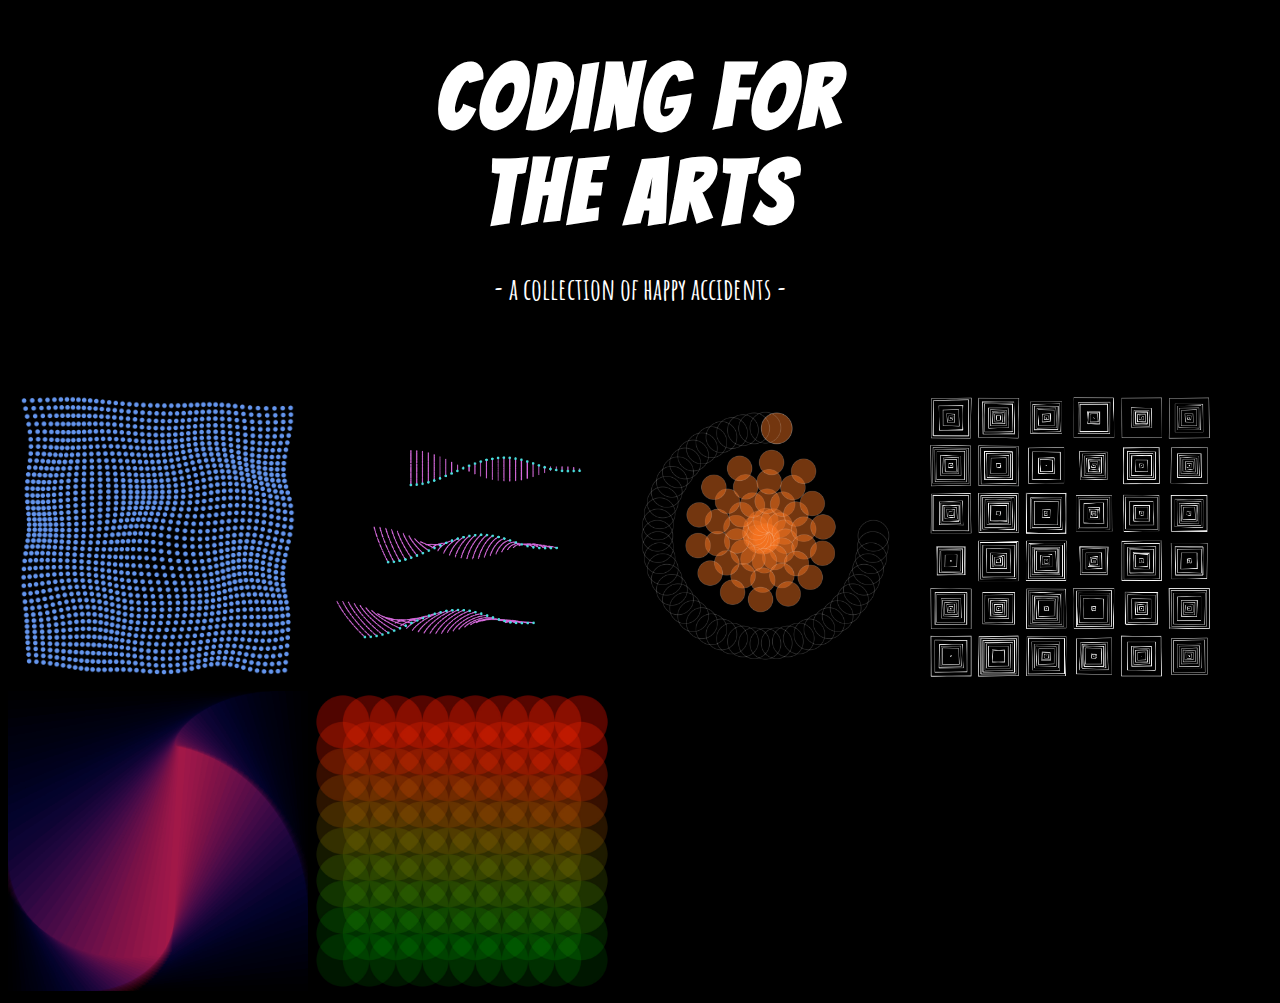
<file: index.html>
<!DOCTYPE html>
<html>
    <head>
        <meta charset="utf-8" />
        <title>nicolash</title>
        <link rel="stylesheet" href="css/stylesheet.css">
        <link rel="preconnect" href="https://fonts.googleapis.com"> 
        <link rel="preconnect" href="https://fonts.gstatic.com" crossorigin>
        <link href="https://fonts.googleapis.com/css2?family=Amatic+SC:wght@700&display=swap" rel="stylesheet">
        <link href="https://fonts.googleapis.com/css2?family=Bungee+Shade&display=swap" rel="stylesheet">
        <link href="https://fonts.googleapis.com/css2?family=Monofett&display=swap" rel="stylesheet">
        <link href="https://fonts.googleapis.com/css2?family=Press+Start+2P&display=swap" rel="stylesheet">
        <link href="https://fonts.googleapis.com/css2?family=Bangers&display=swap" rel="stylesheet">

    </head>

    <body style="background-color:rgb(0, 0, 0);">

        
        <h1 class="large center">coding for<br/>the arts</h1>
        <h2 class="medium center">- a collection of happy accidents -</h2>


        <a href="pool.html"><img src="svg/pool.png" style="width:300px"></a>
        <a href="wave.html"><img src="svg/wave.png" style="width:300px"></a>
        <a href="clock.html"><img src="p5/clock.png" style="width:300px"></a>
        <a href="molnar.html"><img src="svg/vera_molnar.png" style="width:300px"></a>
        <a href="rectangles.html"><img src="drawbot/rotating_rectangles_V01.jpg" style="width:300px"></a>
        <a href="circles.html"><img src="drawbot/circles_grid_V01.jpg" style="width:300px"></a>


    </body>







</html>
</file>
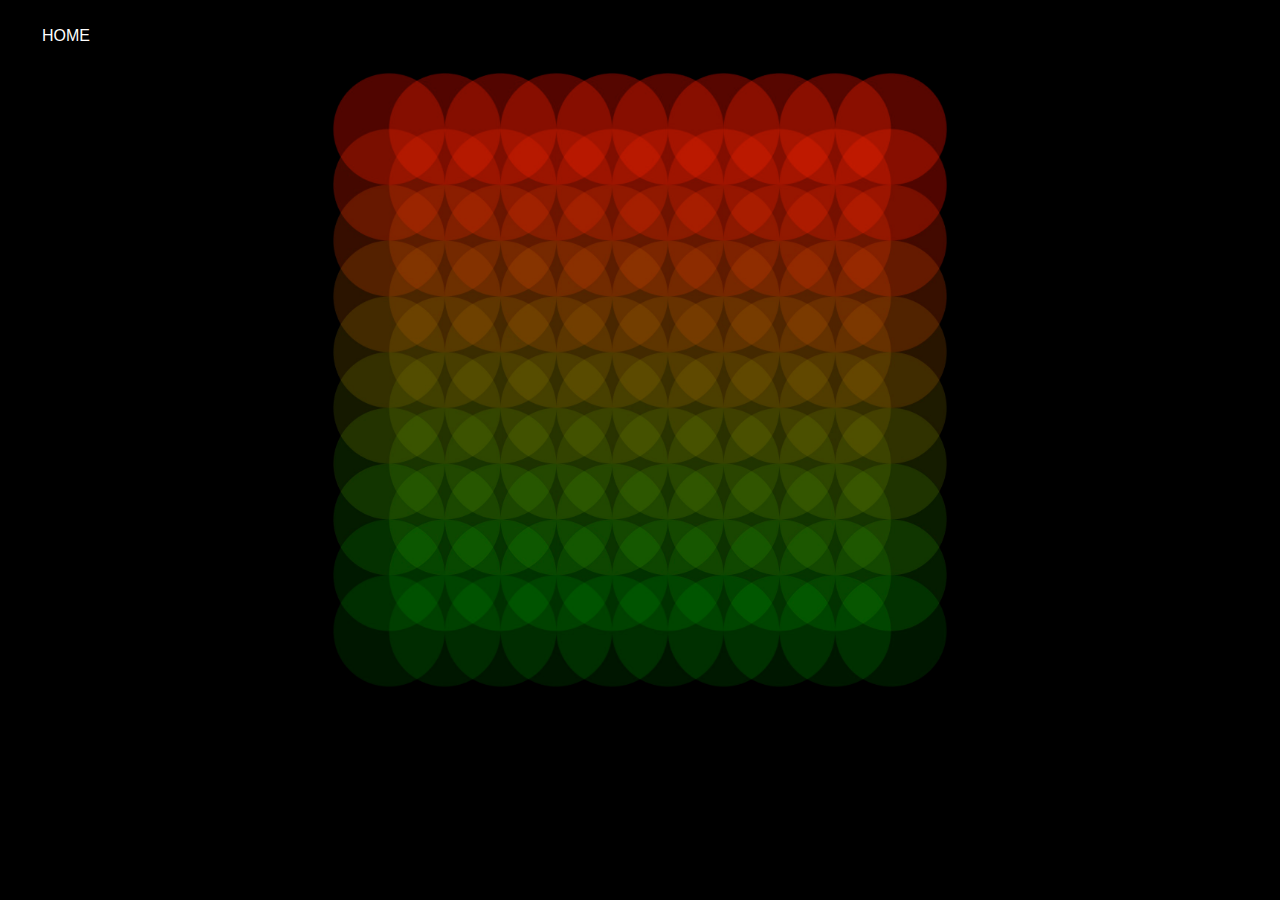
<file: circles.html>
<!DOCTYPE html>
<html>
    <head>
        <meta charset="utf-8" />
        <title>DRAWBOT</title>

        <link rel="stylesheet" href="css/stylesheet.css">
        <link rel="preconnect" href="https://fonts.googleapis.com"> 
        <link rel="preconnect" href="https://fonts.gstatic.com" crossorigin>
        <link href="https://fonts.googleapis.com/css2?family=Amatic+SC:wght@400;700&display=swap" rel="stylesheet">



    </head>

    <body style="background-color:rgb(0, 0, 0);">
        <button class="button" href="index.html">HOME</button>
        
        <img src="drawbot/circles_grid_V01.jpg" alt="circles" class="centerimage" width="600">
        
       
        
        
       

    </body>









</html>
</file>
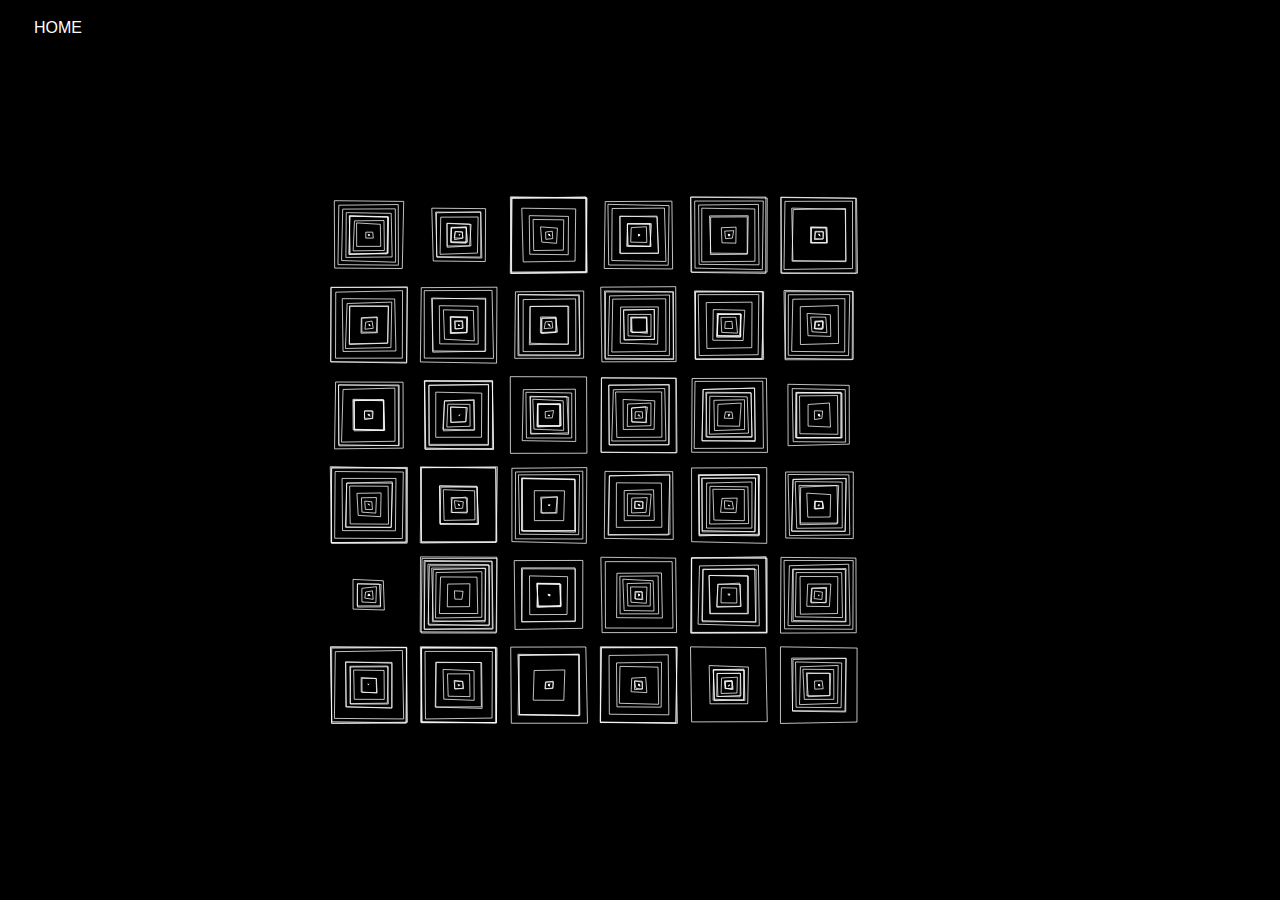
<file: molnar.html>
<!DOCTYPE html>
<html>
    <head>
        <meta charset="utf-8" />
        <title>SVG</title>
        <meta name="viewport" content="initial-scale=1, minimum-scale=1, user-scalable=no, viewport-fit=cover">
        <link rel="stylesheet" href="css/stylesheet.css">
        <link rel="preconnect" href="https://fonts.googleapis.com"> 
        <link rel="preconnect" href="https://fonts.gstatic.com" crossorigin>
        <link href="https://fonts.googleapis.com/css2?family=Amatic+SC:wght@400;700&display=swap" rel="stylesheet">

        <style>
            body {
                margin: 0;
                padding: 0;
                width: 100%;
                height: 100%;
                font-size: 0;
                font-family: sans-serif;
                color: #fff;
                background-color: #000;
                user-select: none;
            }
    
            stage,
            svg,
            path {
                position: fixed;
                overflow: visible;
            }
        </style>

    </head>

    <body style="background-color:rgb(0, 0, 0);">
    
       

    </body>
    <button class="button" href="index.html">HOME</button>
    <script src="lib/simplex-noise.min.js" class="centerimage"></script>
    <script src="svg/molnar.js"></script>


</html>
</file>
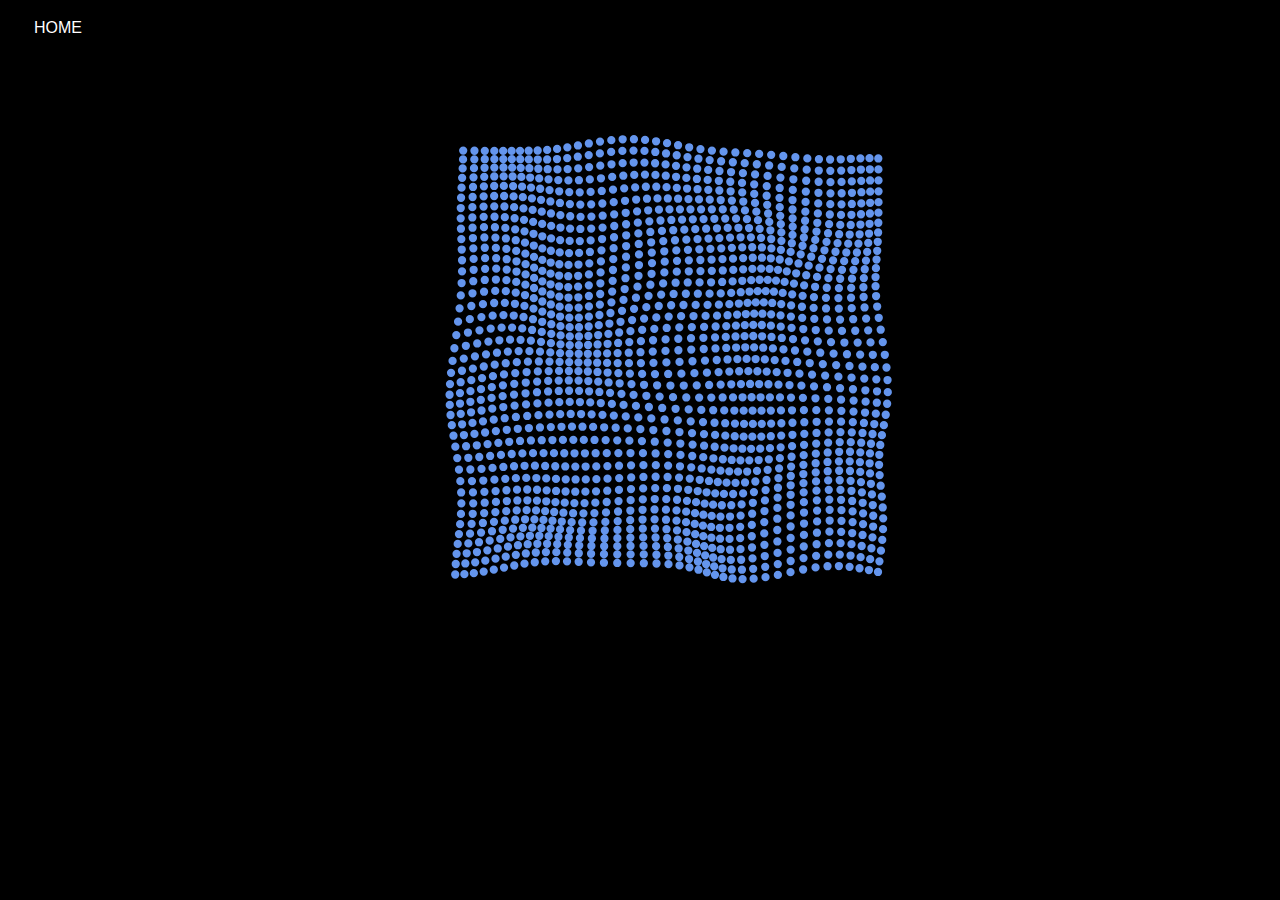
<file: pool.html>
<!DOCTYPE html>
<html>
    <head>
        <meta charset="utf-8" />
        <title>SVG</title>
        <meta name="viewport" content="initial-scale=1, minimum-scale=1, user-scalable=no, viewport-fit=cover">
        <link rel="stylesheet" href="css/stylesheet.css">
        <link rel="preconnect" href="https://fonts.googleapis.com"> 
        <link rel="preconnect" href="https://fonts.gstatic.com" crossorigin>
        <link href="https://fonts.googleapis.com/css2?family=Amatic+SC:wght@400;700&display=swap" rel="stylesheet">

        <style>
            body {
                margin: 0;
                padding: 0;
                width: 100%;
                height: 100%;
                font-size: 0;
                font-family: sans-serif;
                color: #fff;
                background-color: #000;
                user-select: none;
            }
    
            stage,
            svg,
            path {
                position: fixed;
                overflow: visible;
            }
        </style>

    </head>

    <body style="background-color:rgb(0, 0, 0);">
    
        <button class="button" href="index.html">HOME</button>
        

    </body>

    <script src="lib/simplex-noise.min.js"></script>
    <script src="svg/pool.js"></script>


</html>
</file>
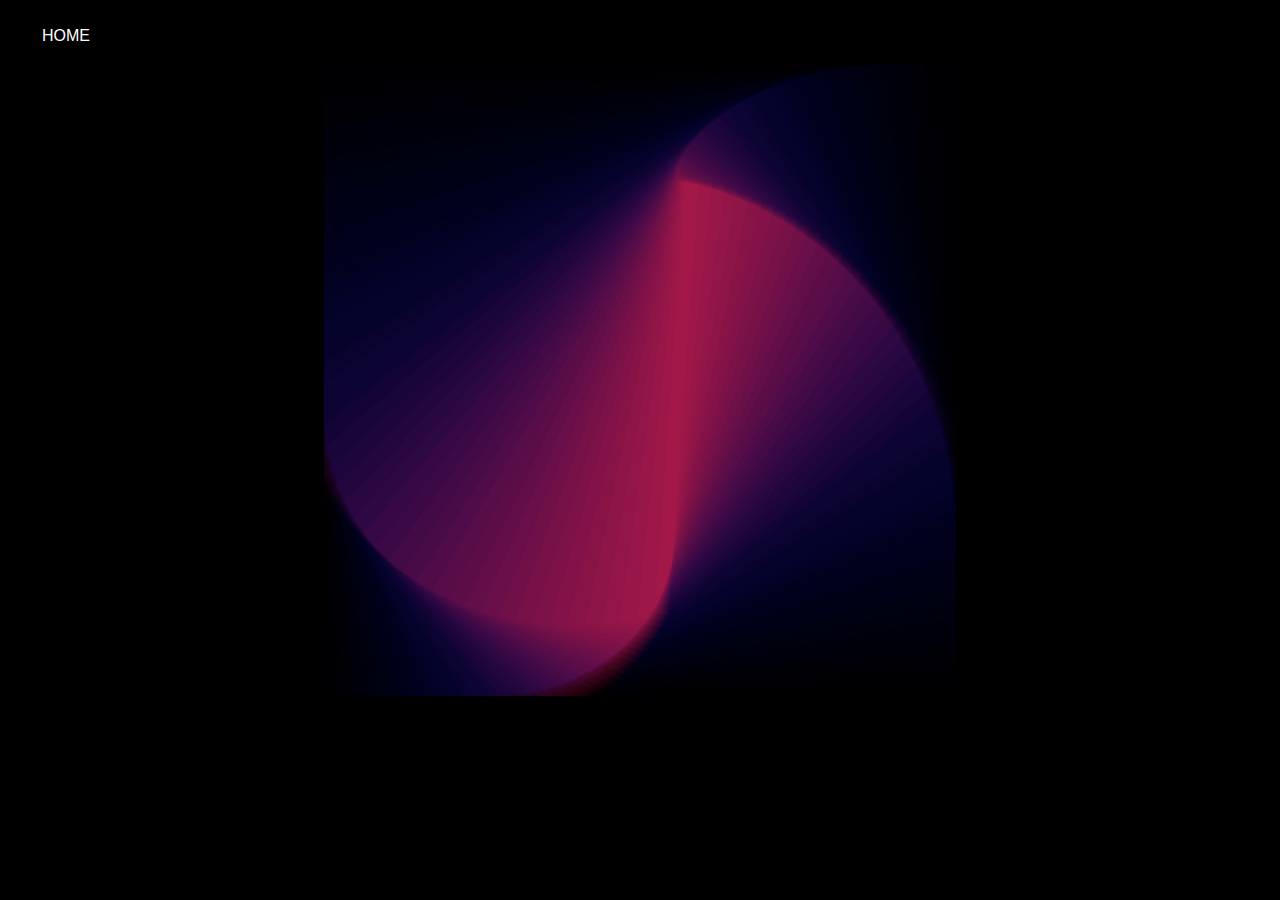
<file: rectangles.html>
<!DOCTYPE html>
<html>
    <head>
        <meta charset="utf-8" />
        <title>rectangle</title>

        <link rel="stylesheet" href="css/stylesheet.css">
        <link rel="preconnect" href="https://fonts.googleapis.com"> 
        <link rel="preconnect" href="https://fonts.gstatic.com" crossorigin>
        <link href="https://fonts.googleapis.com/css2?family=Amatic+SC:wght@400;700&display=swap" rel="stylesheet">



    </head>

    <body style="background-color:rgb(0, 0, 0);">
        <button class="button" href="index.html">HOME</button>
        <img src="drawbot/rotating_rectangles_V01.jpg" alt="rectangle" class="centerimage" width="300">
     
       

       

    </body>









</html>
</file>
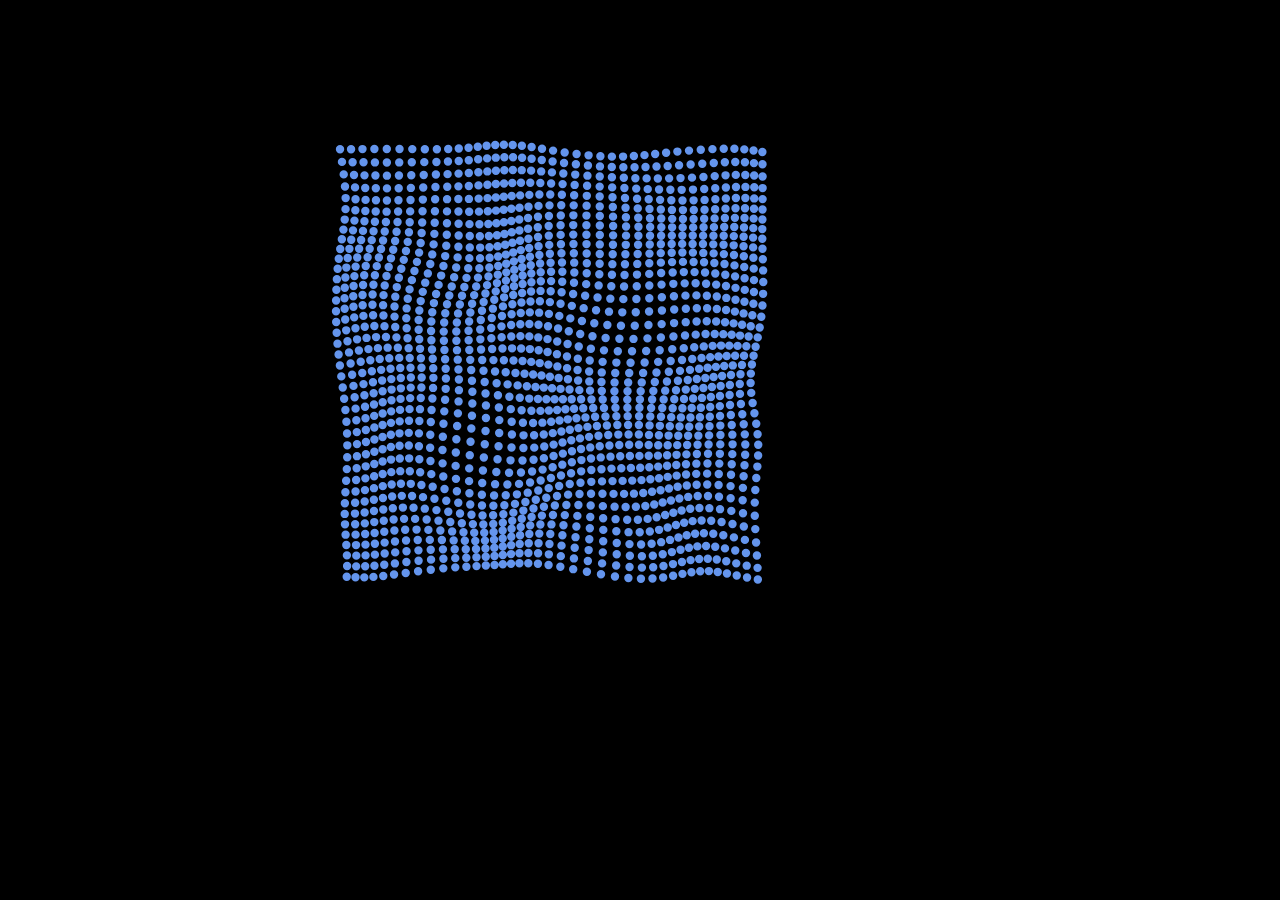
<file: svg.html>
<!DOCTYPE html>
<html>
    <head>
        <meta charset="utf-8" />
        <title>SVG</title>
        <meta name="viewport" content="initial-scale=1, minimum-scale=1, user-scalable=no, viewport-fit=cover">
        <link rel="stylesheet" href="css/stylesheet.css">
        <link rel="preconnect" href="https://fonts.googleapis.com"> 
        <link rel="preconnect" href="https://fonts.gstatic.com" crossorigin>
        <link href="https://fonts.googleapis.com/css2?family=Amatic+SC:wght@400;700&display=swap" rel="stylesheet">

        <style>
            body {
                margin: 0;
                padding: 0;
                width: 100%;
                height: 100%;
                font-size: 0;
                font-family: sans-serif;
                color: #fff;
                background-color: #000;
                user-select: none;
            }
    
            stage,
            svg,
            path {
                position: fixed;
                overflow: visible;
            }
        </style>

    </head>

    <body style="background-color:rgb(0, 0, 0);">
    
       

    </body>

    <script src="lib/simplex-noise.min.js"></script>
    <script src="svg/pool.js"></script>


</html>
</file>
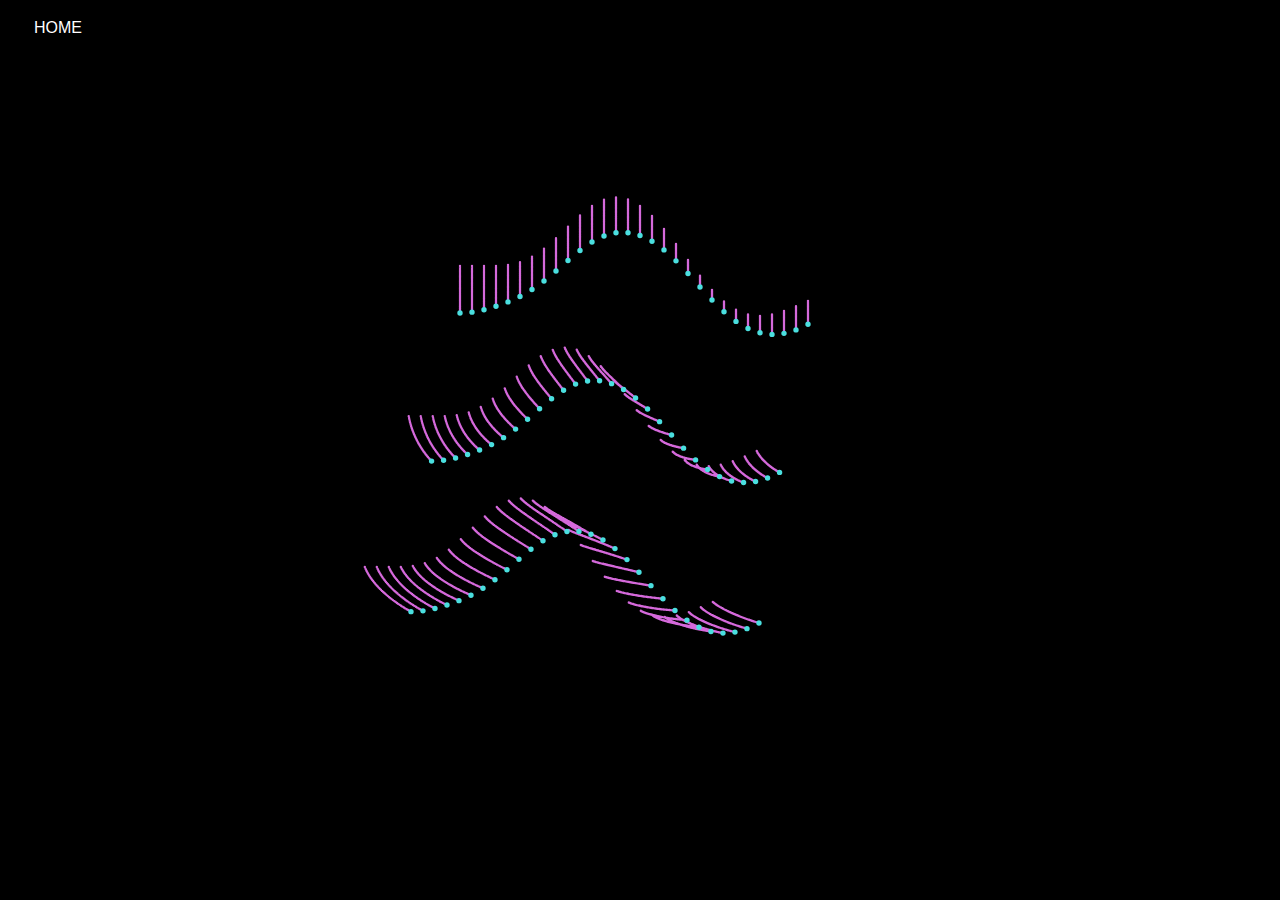
<file: wave.html>
<!DOCTYPE html>
<html>
    <head>
        <meta charset="utf-8" />
        <title>SVG</title>
        <meta name="viewport" content="initial-scale=1, minimum-scale=1, user-scalable=no, viewport-fit=cover">
        <link rel="stylesheet" href="css/stylesheet.css">
        <link rel="preconnect" href="https://fonts.googleapis.com"> 
        <link rel="preconnect" href="https://fonts.gstatic.com" crossorigin>
        <link href="https://fonts.googleapis.com/css2?family=Amatic+SC:wght@400;700&display=swap" rel="stylesheet">

        <style>
            body {
                margin: 0;
                padding: 0;
                width: 100%;
                height: 100%;
                font-size: 0;
                font-family: sans-serif;
                color: #fff;
                background-color: #000;
                user-select: none;
            }
    
            stage,
            svg,
            path {
                position: fixed;
                overflow: visible;
            }
        </style>

    </head>

    <body style="background-color:rgb(0, 0, 0);">
    
       

    </body>
    <button class="button" href="index.html">HOME</button>
    <script src="lib/simplex-noise.min.js" class="centerimage"></script>
    <script src="svg/wave.js"></script>


</html>
</file>
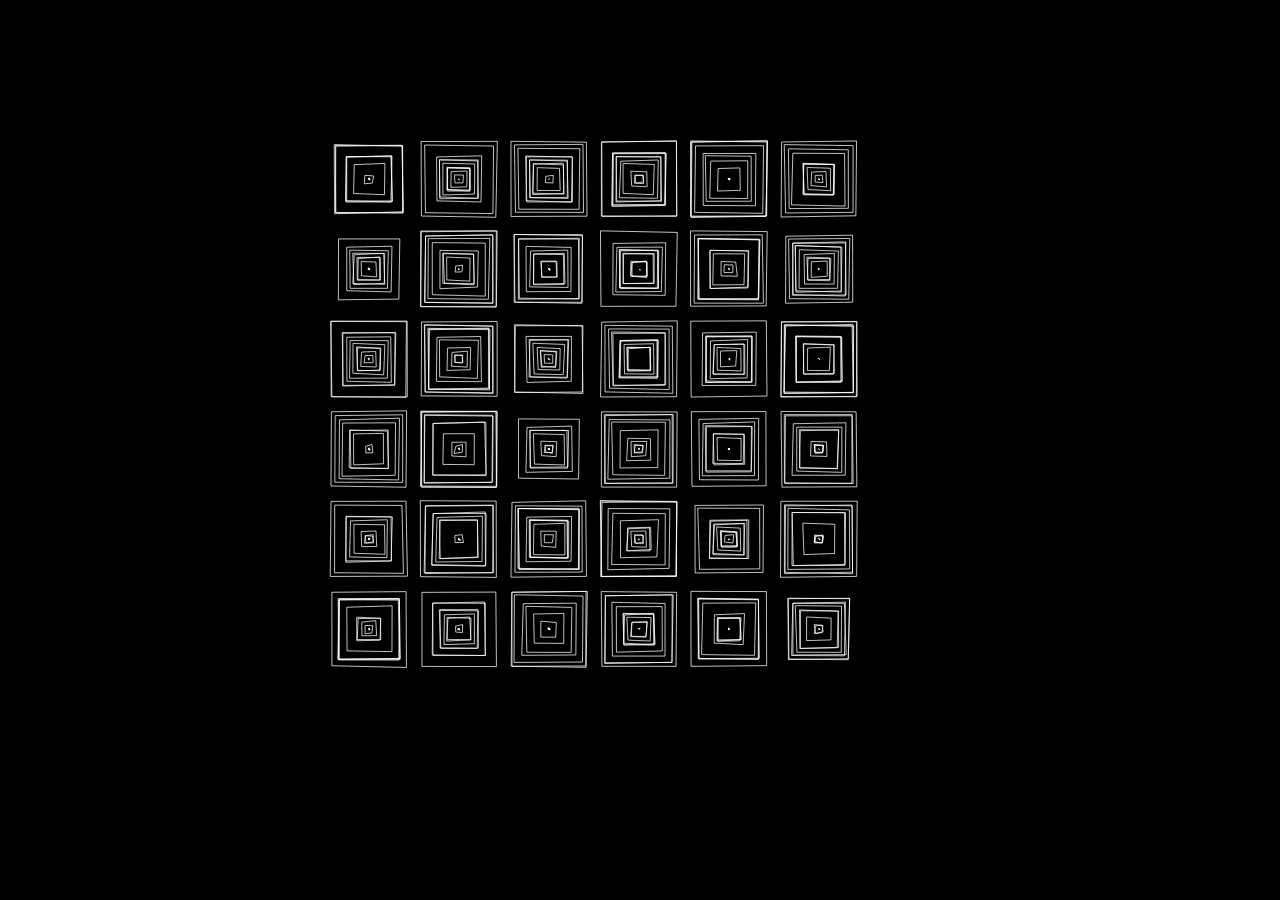
<file: svg/vera_molnar.html>
<!doctype html>
<html>

<head>

    <title>randomness</title>

    <meta charset="utf-8">
    <meta name="viewport" content="initial-scale=1, minimum-scale=1, user-scalable=no, viewport-fit=cover">

    <style>
        body {
            margin: 0;
            padding: 0;
            width: 100%;
            height: 100%;
            font-size: 0;
            font-family: sans-serif;
            color: #fff;
            background-color: rgb(0, 0, 0);
            user-select: none;
        }

        stage,
        svg,
        path {
            position: fixed;
            overflow: visible;
        }
    </style>

</head>

<body>
</body>

<script>

    //CODE

    let twrk = {};


    //COORDINATES

    twrk.scale = function ({ width, height }) {
        if (width) {
            twrk.width = width;
            twrk.res = window.innerWidth / twrk.width;
            twrk.height = window.innerHeight / twrk.res;
        } else if (height) {
            twrk.height = height;
            twrk.res = window.innerHeight / twrk.height;
            twrk.width = window.innerWidth / twrk.res;
        }
        twrk.center = { x: twrk.width / 2, y: twrk.height / 2 };
    }
    twrk.scale({ height: 120 });


    //SVG

    let svg = {};

    svg.nameSpace = "http://www.w3.org/2000/svg";

    svg.path = function (ia) {

        let output = "M ";
        for (var i = 0; i < ia.length; i++) {
            output += ia[i].x * twrk.res + " " + ia[i].y * twrk.res + " ";
        }
        output += "z";

        return output;
    };

    svg.makeLayer = function ({ parent, id, x = 0, y = 0 }) {
        dom[id] = document.createElementNS(svg.nameSpace, "svg");
        dom[id].id = id;
        dom[id].style.transform = "translateX(" + (x * twrk.res) + "px) translateY(" + (y * twrk.res) + "px)";
        parent.appendChild(dom[id]);
    };

    svg.makeLine = function ({ parent, id, d = "", color = "#ff00ff", stroke = 1, cap = "butt", join = "round" }) {
        dom[id] = document.createElementNS(svg.nameSpace, "path");
        dom[id].setAttributeNS(null, "fill", "none");
        dom[id].setAttributeNS(null, "d", d);
        dom[id].setAttributeNS(null, "stroke-width", stroke * twrk.res);
        dom[id].setAttributeNS(null, "stroke", color);
        dom[id].setAttributeNS(null, "stroke-linecap", cap);
        dom[id].setAttributeNS(null, "stroke-join", join);
        dom[id].id = id;
        parent.appendChild(dom[id]);
    };

    svg.makeShape = function ({ parent, id, d = "", color = "#ff00ff" }) {
        dom[id] = document.createElementNS(svg.nameSpace, "path");
        dom[id].setAttributeNS(null, "fill", color);
        dom[id].setAttributeNS(null, "d", d);
        dom[id].id = id;
        parent.appendChild(dom[id]);
    };


    //DOM

    let dom = {};

    //stage
    dom.stage = document.createElement("stage");
    dom.stage.style.transform = "translateX(" + (twrk.center.x * twrk.res) + "px) translateY(" + (twrk.center.y * twrk.res) + "px)";
    dom.stage.id = "stage";
    document.body.appendChild(dom.stage);

    //svg layer
    svg.makeLayer({ parent: dom.stage, id: "svgLayer", x: 0, y: 0 });

    //drawing
    //svg.makeShape({ parent: dom.svgLayer, id: "form", stroke: 1, color: "#f00", d: svg.path([{ x: -30, y: -50 }, { x: 50, y: 30 }, { x: -50, y: 30 }]) })
    //svg.makeLine({ parent: dom.svgLayer, id: "linie", stroke: 1, color: "#f0f", d: svg.path([{ x: -50, y: -50 }, { x: 50, y: 30 }]) })
    //svg.makeLine({ parent: dom.svgLayer, id: "punkt", cap: "round", stroke: 10, color: "#ff0", d: svg.path([{ x: -30, y: -30 }]) })

    //let colors = ["#f00", "#ff0", "#f0f"];
    //let sizes = [square, square * 0.6, square * 0.3];

    let square = 10;
    let distance = 12;
    let cells = 6;
    let offset = -cells/2 * distance
    let sizes = [0, 0, square, square * 0.9, square * 0.8, square * 0.7, square * 0.6, square * 0.5, square * 0.4, square * 0.3, square * 0.2, square * 0.1];

    //nested loop
    for(let x = 0; x < cells; x++){
        for(let y = 0; y < cells; y++){
            
            let xpos = offset + x * distance
            let ypos = offset + y * distance

            for(let z = 0; z < sizes.length; z++) {

                let dice = Math.floor(Math.random() * sizes.length);

                let diceStep = 0.25;
                let dice2 = Math.random() * diceStep
                let dice3 = Math.random() * diceStep
                let dice4 = Math.random() * diceStep
                let dice5 = Math.random() * diceStep
                let dice6 = Math.random() * diceStep
                let dice7 = Math.random() * diceStep
                let dice8 = Math.random() * diceStep

                square = sizes[dice];

                let path = [
                    {x: xpos - square / 2 - dice2, y: ypos - square / 2 - dice2},
                    {x: xpos + square / 2 - dice3, y: ypos - square / 2 - dice4},
                    {x: xpos + square / 2 - dice5, y: ypos + square / 2 - dice6},
                    {x: xpos - square / 2 - dice7, y: ypos + square / 2 - dice8}
                ];
                svg.makeLine({parent: dom.svgLayer, id: "punkt", cap: "round", stroke: 0.1, color: "#fff", d: svg.path(path)})
            }

        }
    }
</script>

</html>
</file>
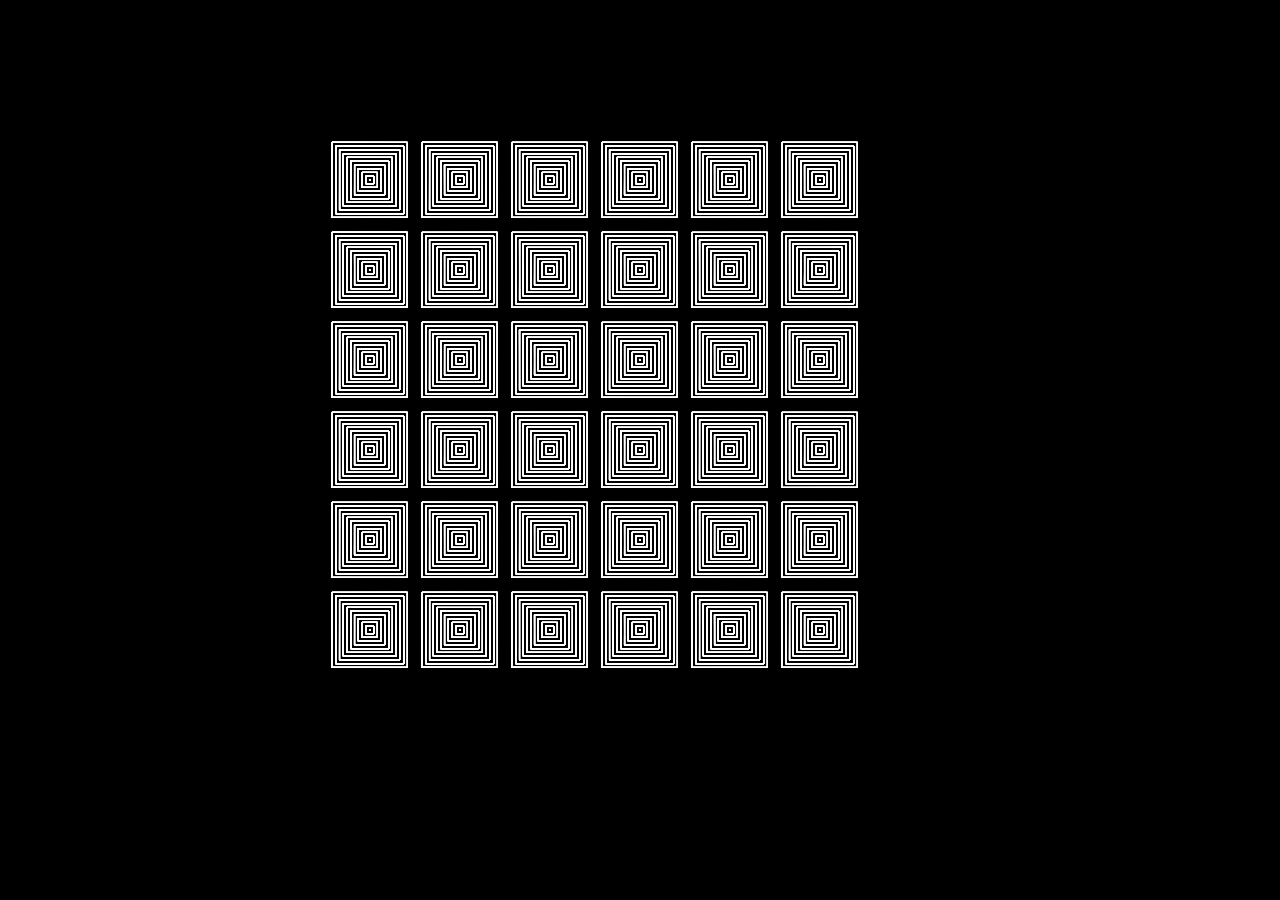
<file: svg/vera_molnar_animated.html>
<!doctype html>
<html>

<head>

    <title>randomness</title>

    <meta charset="utf-8">
    <meta name="viewport" content="initial-scale=1, minimum-scale=1, user-scalable=no, viewport-fit=cover">

    <style>
        body {
            margin: 0;
            padding: 0;
            width: 100%;
            height: 100%;
            font-size: 0;
            font-family: sans-serif;
            color: #fff;
            background-color: rgb(0, 0, 0);
            user-select: none;
        }

        stage,
        svg,
        path {
            position: fixed;
            overflow: visible;
        }
    </style>

</head>

<body>
</body>

<script>

    //CODE

    let twrk = {};


    //COORDINATES

    twrk.scale = function ({ width, height }) {
        if (width) {
            twrk.width = width;
            twrk.res = window.innerWidth / twrk.width;
            twrk.height = window.innerHeight / twrk.res;
        } else if (height) {
            twrk.height = height;
            twrk.res = window.innerHeight / twrk.height;
            twrk.width = window.innerWidth / twrk.res;
        }
        twrk.center = { x: twrk.width / 2, y: twrk.height / 2 };
    }
    twrk.scale({ height: 120 });


    //SVG

    let svg = {};

    svg.nameSpace = "http://www.w3.org/2000/svg";

    svg.path = function (ia) {

        let output = "M ";
        for (var i = 0; i < ia.length; i++) {
            output += ia[i].x * twrk.res + " " + ia[i].y * twrk.res + " ";
        }
        output += "z";

        return output;
    };

    svg.makeLayer = function ({ parent, id, x = 0, y = 0 }) {
        dom[id] = document.createElementNS(svg.nameSpace, "svg");
        dom[id].id = id;
        dom[id].style.transform = "translateX(" + (x * twrk.res) + "px) translateY(" + (y * twrk.res) + "px)";
        parent.appendChild(dom[id]);
    };

    svg.makeLine = function ({ parent, id, d = "", color = "#ff00ff", stroke = 1, cap = "butt", join = "round" }) {
        dom[id] = document.createElementNS(svg.nameSpace, "path");
        dom[id].setAttributeNS(null, "fill", "none");
        dom[id].setAttributeNS(null, "d", d);
        dom[id].setAttributeNS(null, "stroke-width", stroke * twrk.res);
        dom[id].setAttributeNS(null, "stroke", color);
        dom[id].setAttributeNS(null, "stroke-linecap", cap);
        dom[id].setAttributeNS(null, "stroke-join", join);
        dom[id].id = id;
        parent.appendChild(dom[id]);
    };

    //DOM

    let dom = {};

    //stage
    dom.stage = document.createElement("stage");
    dom.stage.style.transform = "translateX(" + (twrk.center.x * twrk.res) + "px) translateY(" + (twrk.center.y * twrk.res) + "px)";
    dom.stage.id = "stage";
    document.body.appendChild(dom.stage);

    //svg layer
    svg.makeLayer({ parent: dom.stage, id: "svgLayer", x: 0, y: 0 });

    //drawing
    //svg.makeShape({ parent: dom.svgLayer, id: "form", stroke: 1, color: "#f00", d: svg.path([{ x: -30, y: -50 }, { x: 50, y: 30 }, { x: -50, y: 30 }]) })
    //svg.makeLine({ parent: dom.svgLayer, id: "linie", stroke: 1, color: "#f0f", d: svg.path([{ x: -50, y: -50 }, { x: 50, y: 30 }]) })
    //svg.makeLine({ parent: dom.svgLayer, id: "punkt", cap: "round", stroke: 10, color: "#ff0", d: svg.path([{ x: -30, y: -30 }]) })

    //let colors = ["#f00", "#ff0", "#f0f"];
    //let sizes = [square, square * 0.6, square * 0.3];

    let square = 10;
    let distance = 12;
    let cells = 6;
    let offset = -cells/2 * distance
    let sizes = [0, 0, square, square * 0.9, square * 0.8, square * 0.7, square * 0.6, square * 0.5, square * 0.4, square * 0.3, square * 0.2, square * 0.1];




    //nested loop

    function loop(zeit) {

        for(let x = 0; x < cells; x++){
            for(let y = 0; y < cells; y++){
                
                let xpos = offset + x * distance
                let ypos = offset + y * distance

                for(let z = 0; z < sizes.length; z++) {

                    let dice = Math.floor(Math.random() * sizes.length);

                    let diceStep = zeit/20000;
                    let dice2 = Math.random() * diceStep
                    let dice3 = Math.random() * diceStep
                    let dice4 = Math.random() * diceStep
                    let dice5 = Math.random() * diceStep
                    let dice6 = Math.random() * diceStep
                    let dice7 = Math.random() * diceStep
                    let dice8 = Math.random() * diceStep

                    square = sizes[dice];

                    let path = [
                        {x: xpos - square / 2 - dice2, y: ypos - square / 2 - dice2},
                        {x: xpos + square / 2 - dice3, y: ypos - square / 2 - dice4},
                        {x: xpos + square / 2 - dice5, y: ypos + square / 2 - dice6},
                        {x: xpos - square / 2 - dice7, y: ypos + square / 2 - dice8}
                    ];
                    svg.makeLine({parent: dom.svgLayer, id: "punkt", cap: "round", stroke: 0.1, color: "#fff", d: svg.path(path)})
                }

            }
        }
        path = []
    requestAnimationFrame(loop);
    };
loop(0);






</script>

</html>
</file>
<file: css/stylesheet.css>
h1 {
    
    font-family: 'Bangers', cursive;
    letter-spacing: 5px;
    color:rgb(255, 255, 255);
    padding-bottom: 30px;
    margin-top: 50px;
    margin-bottom: 0px;
    
}

h2 {
    font-family: 'Amatic SC', Regular;
    color:rgb(255, 255, 255);
    padding-top: 0px;
    margin-top: 0px;
    margin-bottom: 80px;
}

h3 {
    font-family: 'Amatic SC', Regular;
    color:rgb(255, 255, 255);
    padding-top: 0px;
    margin-top: 0px;
    margin-bottom: 0px;
}

.center {
    text-align: center;
}

.medium {
    font-size: 30px;
}

.large {
    font-size: 90px;
}

.centerimage {
    display: block;
    margin-left: auto;
    margin-right: auto;
    width: 50%;
}


.button {
    background-color: #000000; /* Green */
    border: none;
    color: rgb(255, 255, 255);
    padding: 15px 32px;
    text-align: center;
    text-decoration: none;
    display: inline-block;
    font-size: 16px;
    margin: 4px 2px;
    cursor: pointer;
  }
</file>
